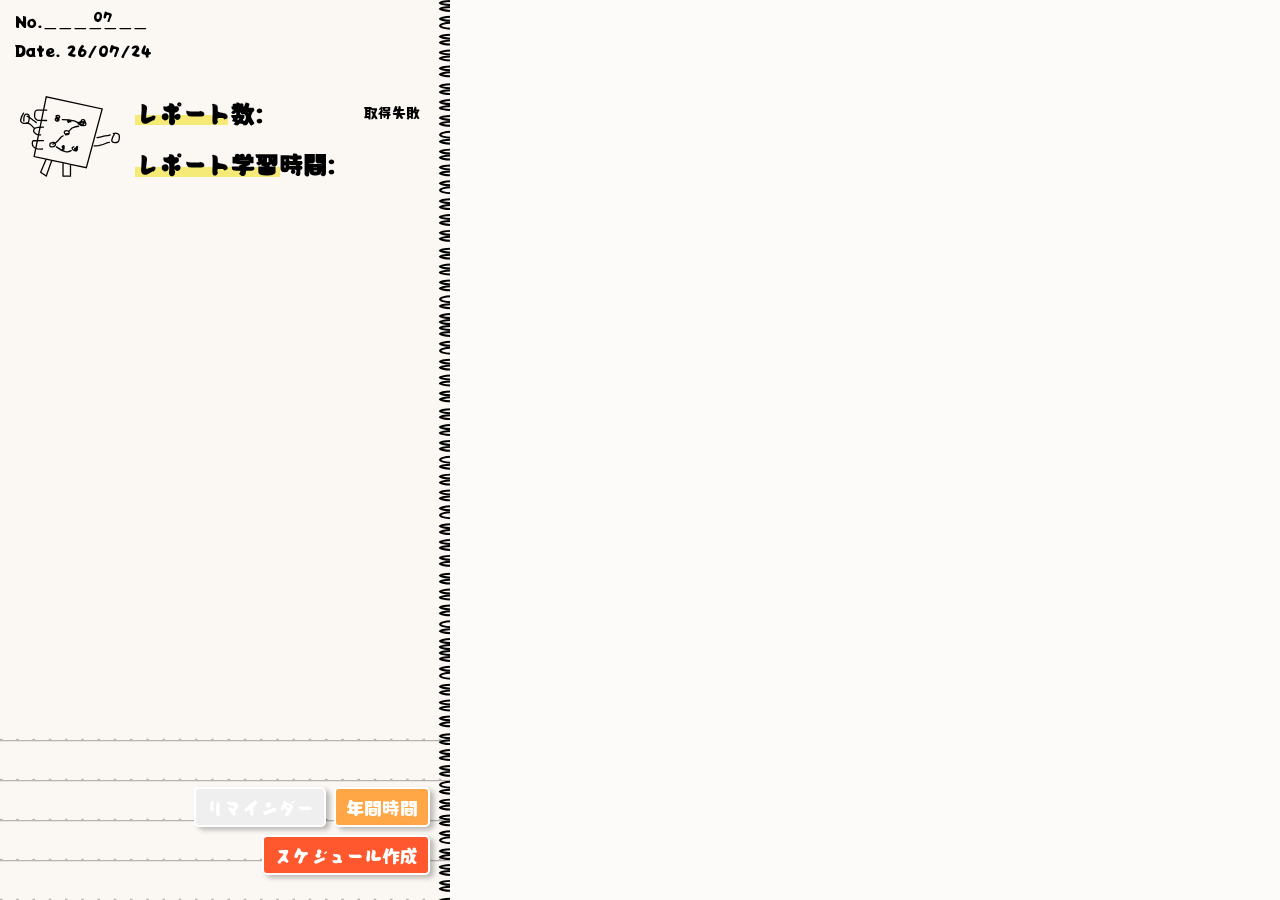
<file: popup/index.html>
<html>
	<head>
		<meta charset="UTF-8">
		<title>レポート管理ダッシュボード</title>
		<link rel="stylesheet" href="styles.css">
		<link rel="preconnect" href="https://fonts.googleapis.com">
		<link rel="preconnect" href="https://fonts.gstatic.com" crossorigin>
		<link href="https://fonts.googleapis.com/css2?family=Potta+One&display=swap" rel="stylesheet">
		<script src="../shared/config.js"></script>
		<script src="scripts/date.js"></script>
		<script type="module" src="scripts/report-time.js"></script>
	</head>
	<body>
		<div class="header">
			<ul>
				<li>
					<p class="month">01</p>
			    <p>No._______</p>
				</li>
				<li>
					<p id="date">Date 26/01/01</p>
				</li>
			</ul>
		</div>
		<div class="dashboard">
			<ul>
				<img src="img/zenKun.svg" alt="ZenKun Logo" width="100" height="100">
				<li>
					<h2>レポート数:</h2>
					<p data-deadline-report-count>n/a件</p>
					<div class="limit-underline"></div>
				</li>
				<li>
					<h2>レポート学習時間:</h2>
					<p id="remainingReportTime" data-remaining-report-time>n/a</p>
					<p id="remainingReportPercent" data-remaining-report-percent >n/a</p>
					<div class="limit-time-underline"></div>
				</li>
			</ul>
			<div class="buttons">
			<button type="button" id="calendarBTN" class="is-hidden">GCal追加</button>
			<button type="button" id="reminderBTN">リマインダー</button>
			<button type="submit" id="analysisBTN">年間時間</button>
			<button type="submit" id="scheduleBTN">スケジュール作成</button>
			</div>
			<div class="clips"></div>
			<div class="line"></div>
		</div>
		<div class="report-range-overlay schedule-overlay" data-schedule-overlay>
			<div class="schedule-overlay__card">
				<div class="schedule-overlay__header">
					<h3>スケジュール用プロンプト</h3>
					<button type="button" class="schedule-overlay__close" data-schedule-overlay-close>閉じる</button>
				</div>
				<p class="schedule-overlay__hint">学習頻度/1日の学習時間と締切前倒し日を入れてプロンプトを作成します</p>
				<div class="schedule-overlay__controls">
					<label>
						学習タイプ
						<select data-schedule-study-mode>
							<option value="frequency">学習頻度</option>
							<option value="daily-time">1日の学習時間</option>
						</select>
					</label>
					<label>
						入力
						<input type="text" placeholder="例: 3日に1回" data-schedule-study-value>
					</label>
				</div>
				<div class="schedule-overlay__controls">
					<label>
						提出期限の何日前に終わらせる？
						<input type="number" min="0" value="0" data-schedule-days-before>
					</label>
					<div class="schedule-overlay__meta" data-schedule-meta>対象月を取得中...</div>
				</div>
				<div class="schedule-overlay__status" data-schedule-status>プロンプト作成に必要な情報を取得中...</div>
				<div class="schedule-overlay__actions">
					<button type="button" class="schedule-overlay__generate" data-schedule-generate>プロンプト生成</button>
					<button type="button" class="schedule-overlay__copy" data-schedule-copy disabled>コピー</button>
					<button type="button" class="schedule-overlay__gpt" data-schedule-gpt>GPTへ移動</button>
				</div>
				<textarea class="schedule-overlay__prompt" rows="3" readonly placeholder="現在:9/2 対象:9月 10教科 学習:3日に1回" data-schedule-prompt></textarea>
			</div>
		</div>
		<div class="report-range-overlay reminder-overlay" data-reminder-overlay>
			<div class="reminder-overlay__card">
				<div class="reminder-overlay__header">
					<h3>リマインダー</h3>
					<button type="button" class="reminder-overlay__close" data-reminder-overlay-close>閉じる</button>
				</div>
				<div class="reminder-overlay__summary" data-reminder-summary>未登録</div>
				<div class="reminder-overlay__list" data-reminder-list>
					<p class="reminder-overlay__placeholder">リマインダーがありません</p>
				</div>
			</div>
		</div>
		<div class="report-range-overlay" data-report-range-overlay>
			<div class="report-range-overlay__card">
				<div class="report-range-overlay__header">
					<h3>6〜12月レポート時間</h3>
					<button type="button" class="report-range-overlay__close" data-report-range-overlay-close>閉じる</button>
				</div>
				<div class="report-range-overlay__controls">
					<label>
						対象年
						<input type="number" min="2000" max="2100" data-report-range-year>
					</label>
					<button type="button" class="report-range-overlay__fetch" data-report-range-fetch>取得</button>
				</div>
				<div class="report-range-overlay__summary" data-report-range-summary>未取得</div>
				<div class="report-range-overlay__list" data-report-range-results>
					<p class="report-range-overlay__placeholder">「分析開始」を押すと6〜12月のレポート学習時間が表示されます</p>
				</div>
			</div>
		</div>
	</body>
</html>
</file>
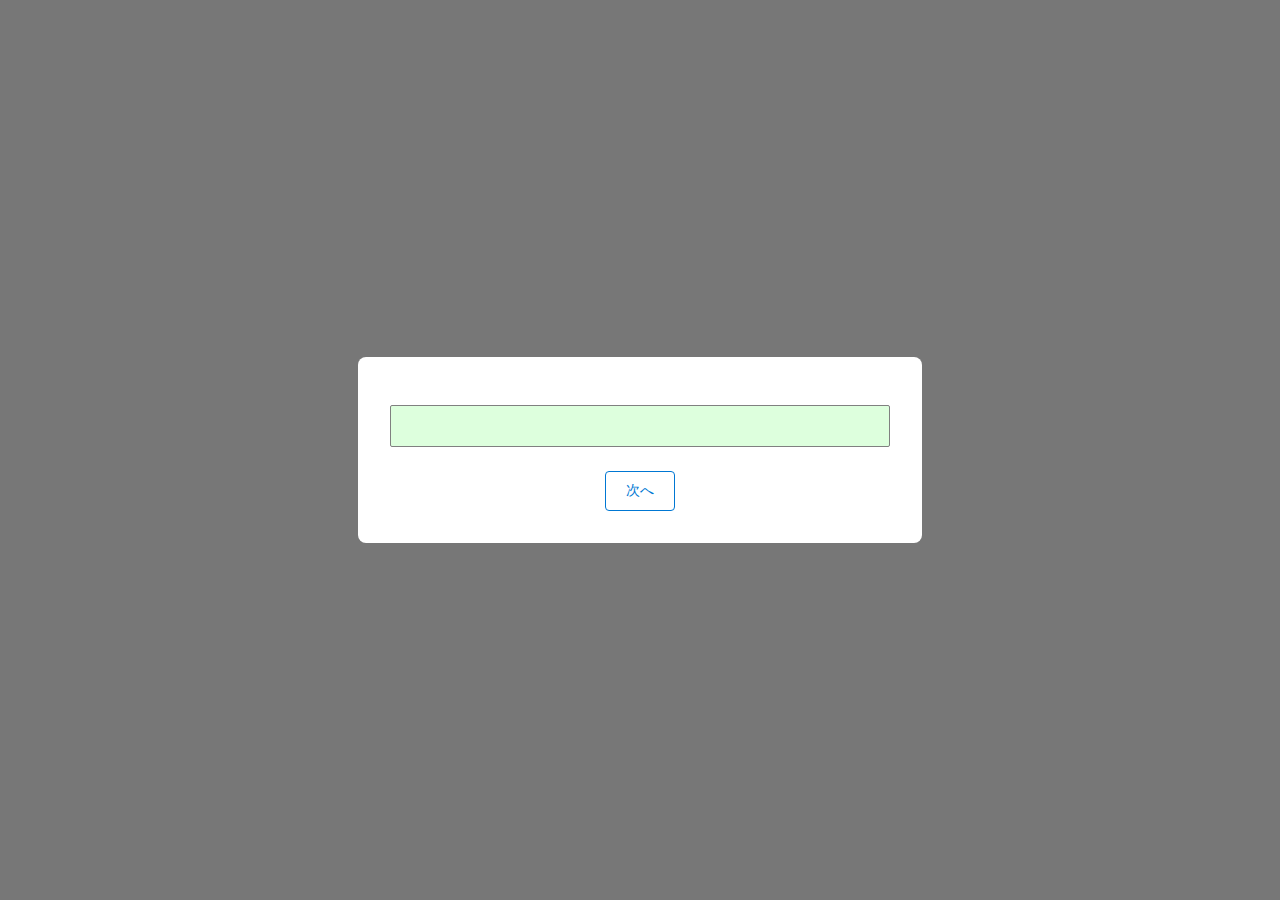
<file: youtube-block/answer.html>
<!DOCTYPE html>
<html>
  <head>
    <meta charset="utf-8" />
    <link href="style.css" rel="stylesheet" />
  </head>
  <body>
    <div class="modal-background">
      <div class="modal-content">
        <p class="question" id="question"></p>
        <input class="correct text" id="answer-input-1" type="text" />
        <p class="answer" id="answer"></p>
        <p class="description2" id="description"></p>
        <div class="buttons">
          <button class="button" id="answer-button-1">
            次へ
          </button>
        </div>
      </div>
    </div>
    <script src="answer.js"></script>
  </body>
</html>
</file>
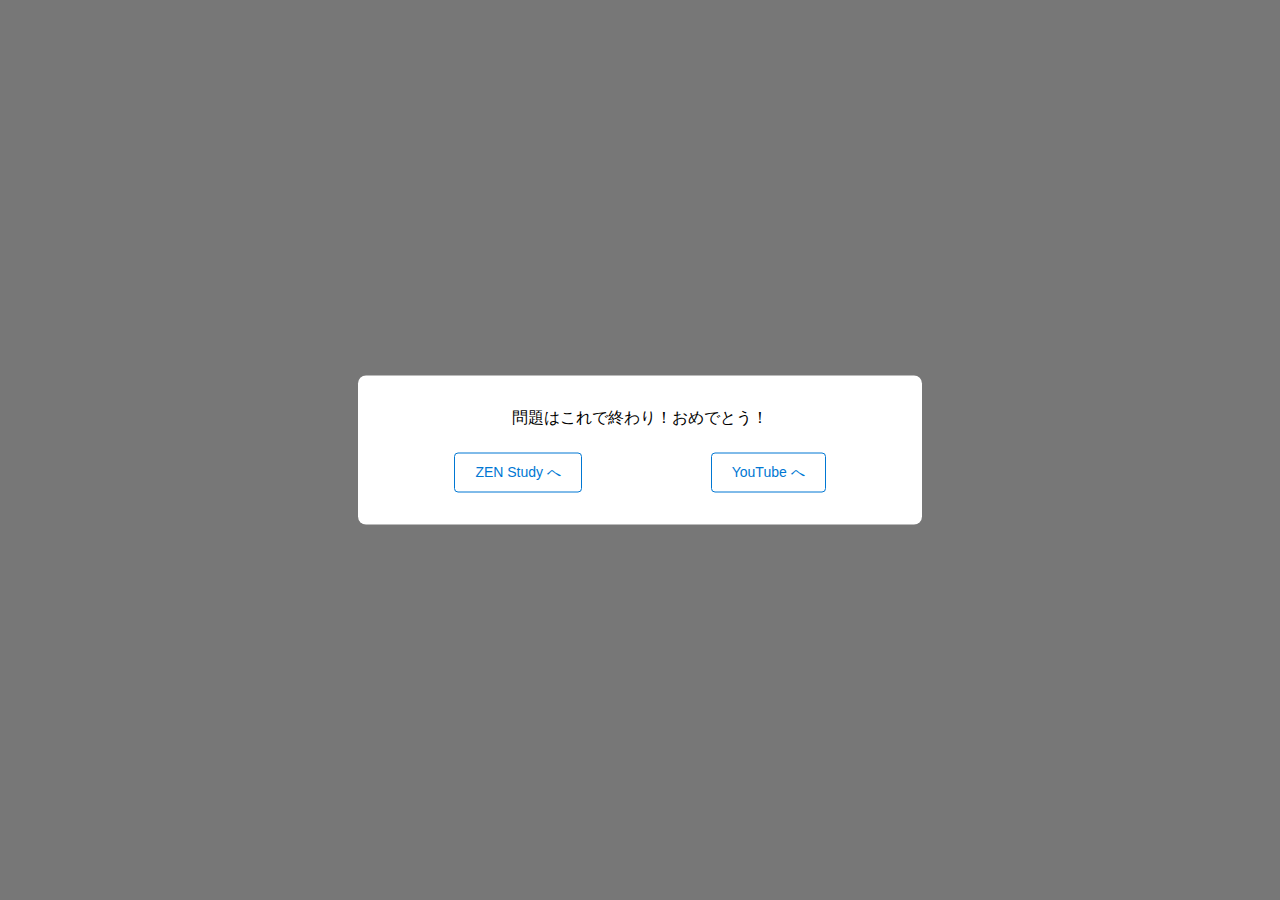
<file: youtube-block/complete.html>
<!DOCTYPE html>
<html>
  <head>
    <meta charset="utf-8" />
    <link href="style.css" rel="stylesheet" />
  </head>
  <body>
    <div class="modal-background">
      <div class="modal-content">
        <p style="text-align: center">問題はこれで終わり！おめでとう！</p>
        <div class="buttons">
          <button class="button" id="complete-button-1">
            ZEN Study へ
          </button>
          <button class="button" id="complete-button-2">
            YouTube へ
          </button>
        </div>
      </div>
    </div>
    <script src="complete.js"></script>
  </body>
</html>
</file>
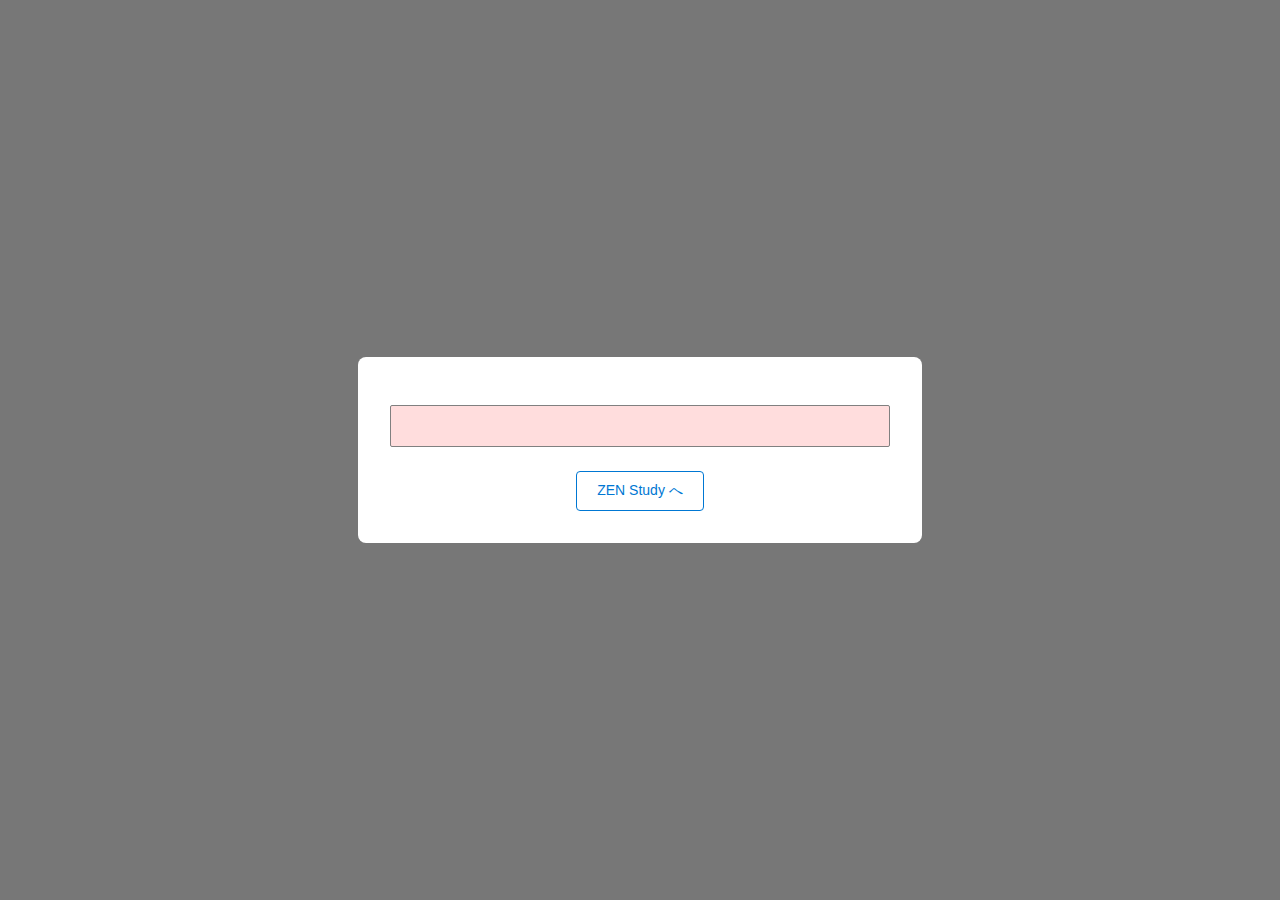
<file: youtube-block/incorrect.html>
<!DOCTYPE html>
<html>
  <head>
    <meta charset="utf-8" />
    <link href="style.css" rel="stylesheet" />
  </head>
  <body>
    <div class="modal-background">
      <div class="modal-content">
        <p class="question" id="question"></p>
        <input class="incorrect text" id="incorrect-input-1" type="text" />
        <p class="answer" id="answer"></p>
        <p class="description2" id="description"></p>
        <div class="buttons">
          <button class="button" id="incorrect-button-1">
            ZEN Study へ
          </button>
        </div>
      </div>
    </div>
    <script src="incorrect.js"></script>
  </body>
</html>
</file>
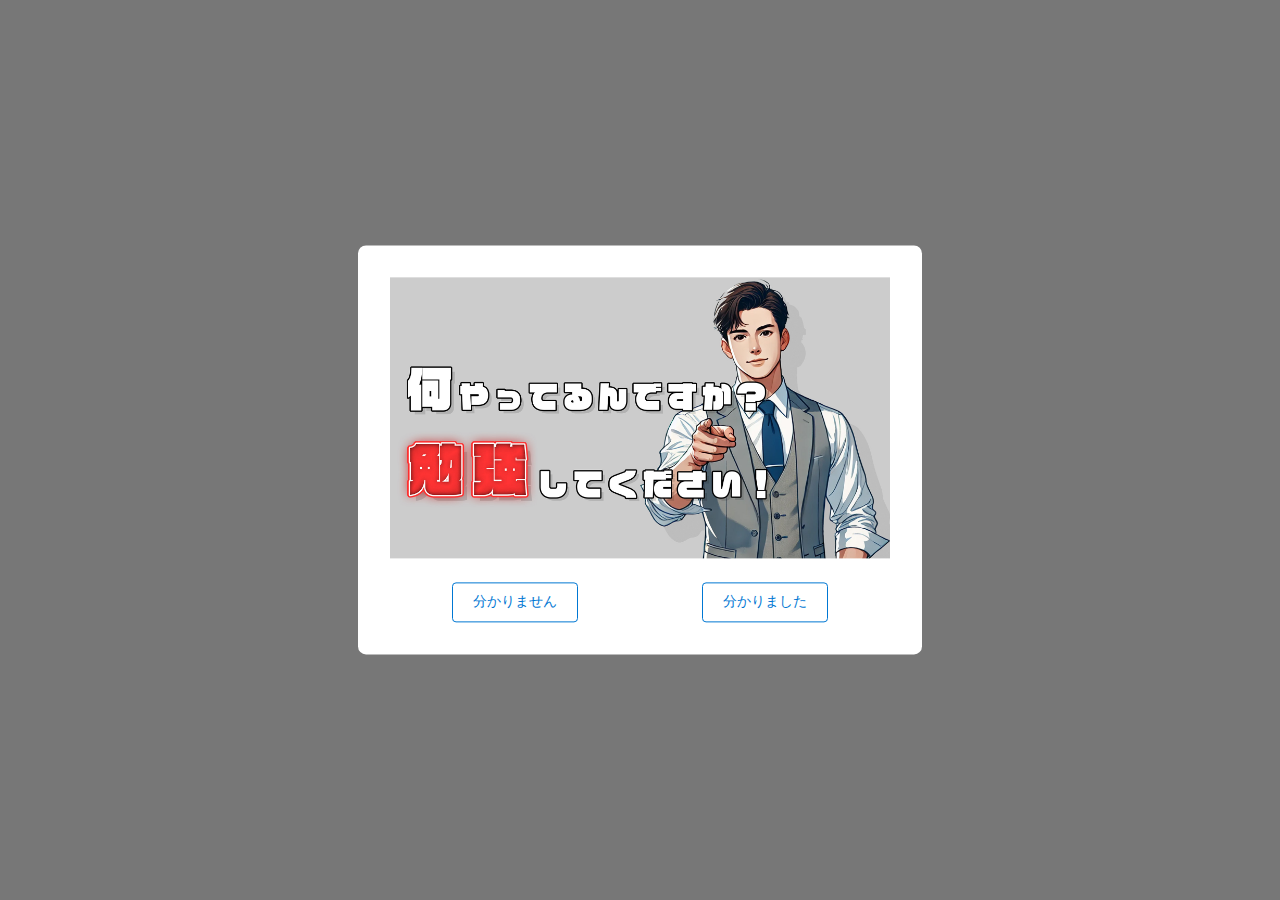
<file: youtube-block/initial.html>
<!DOCTYPE html>
<html>
  <head>
    <meta charset="utf-8" />
    <link href="style.css" rel="stylesheet" />
  </head>
  <body>
    <div class="modal-background">
      <div class="modal-content">
        <img class="image" src="img/whyyyyy.jpg" />
        <div class="buttons">
          <button class="button" id="initial-button-1">
            分かりません
          </button>
          <button class="button" id="initial-button-2">
            分かりました
          </button>
        </div>
      </div>
    </div>
    <script src="initial.js"></script>
  </body>
</html>
</file>
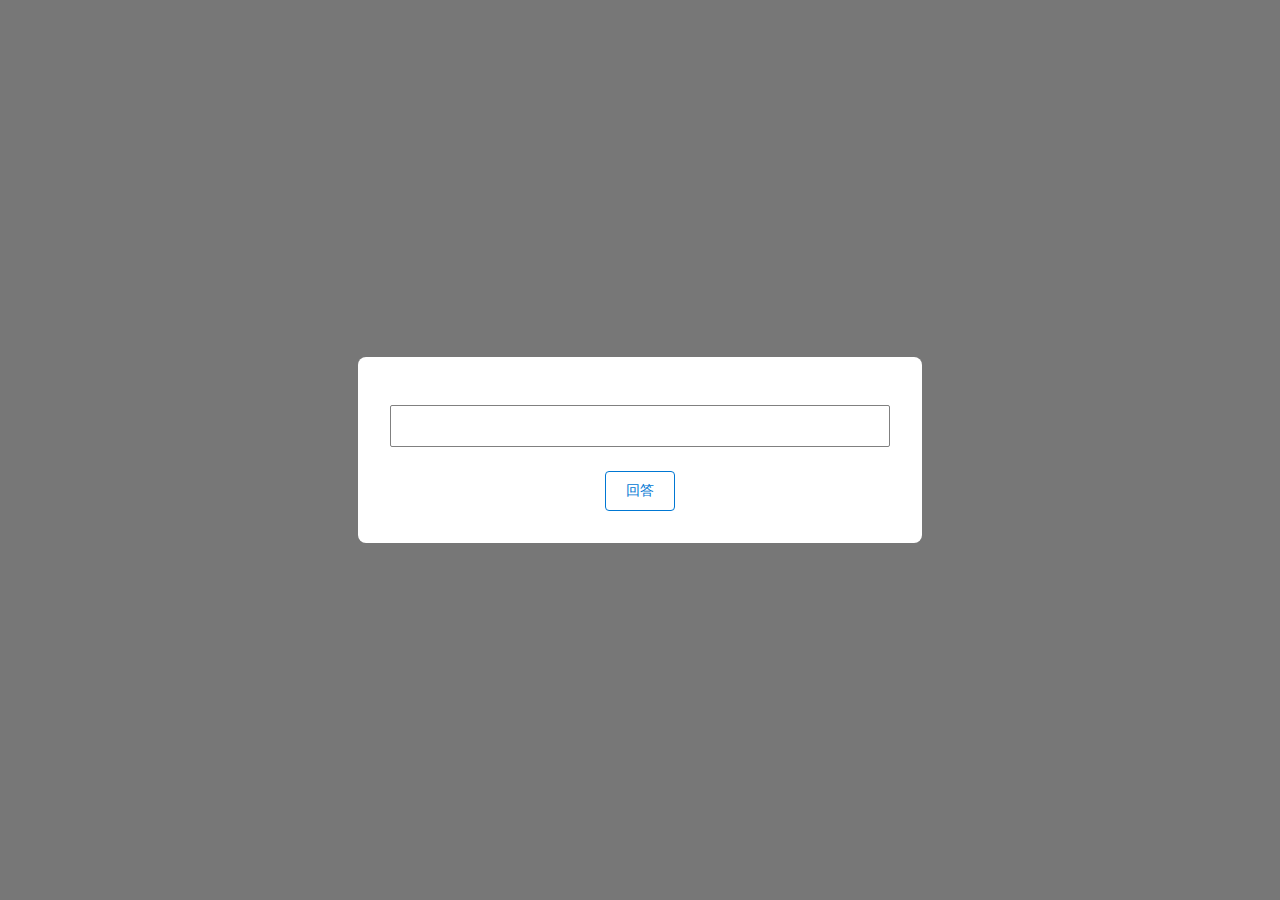
<file: youtube-block/question.html>
<!DOCTYPE html>
<html>
  <head>
    <meta charset="utf-8" />
    <link href="style.css" rel="stylesheet" />
  </head>
  <body>
    <div class="modal-background">
      <div class="modal-content">
        <p class="question" id="question"></p>
        <input class="text" type="text" id="question-input-1" autocomplete="off" />
        <div class="buttons">
          <button class="button" id="question-button-1">
            回答
          </button>
        </div>
      </div>
    </div>
    <script src="question.js"></script>
  </body>
</html>
</file>
<file: popup/styles.css>
html, body {
	margin: 0;
	padding: 0;
  width: 450px;
  min-height: 225px;
	height: auto;
	background-color: rgba(237, 214, 197, 0.1);
	overflow-y: auto;
}

html, body, .buttons button {
	font-family: "Potta One", system-ui;
  font-weight: 300;
  font-style: normal;
}

body {
  position: relative;
}

.header {
	display: block;
}

.header ul {
	margin: 15px 0 0 15px;
	padding: 0;
}

.header ul li {
	list-style: none;
	line-height: 0.8;
}

.month {
	position: absolute;
	top: -3px;
	/*
	 * 左固定
	left: 38px;
	*/
	/*
	 * 中央固定
	left: 70px;
	*/
	left: 93px;
	font-size: 14px;
}

.dashboard {
	margin-top: 30px;
}

.dashboard ul {
	display: block;
	padding: 0 20px;
}

.dashboard ul img {
	pointer-events: none;

	position: absolute;
	left: 20px;
}

.dashboard ul li {
	margin-left: 115px;
	display: flex;
	align-items: center;
	justify-content: space-between;
	padding-right: 20px;
	line-height: 0.5;
}

.dashboard ul li h2 {
	text-align: left;
}

.dashboard ul li p, #remainingReportTime, #remainingReportPercent {
	position: absolute;
	right: 30px;
	text-align: right;
	font-size: 14px;
}

#remainingReportTime {
	line-height: 1.2;
	bottom: 65px;
}

#remainingReportPercent {
	bottom: 85px;
}

.is-hidden {
	display: none !important;
}

.limit-underline, .limit-time-underline {
	position: absolute;
	height: 10px;
	margin-top: 15px;
	background-color: rgba(244, 229, 17, 0.6);
	z-index: -1;
}

.limit-underline {
	width: 93px;
}

.limit-time-underline {
	width: 145px;
}

.buttons {
	display: flex;
	justify-content: flex-end;
	gap: 8px;
	flex-wrap: wrap;

	position: absolute;
	bottom: 25px;
	left: 20px;
	right: 20px;
}

.buttons button {
  color: #FFFFFF;
	font-size: 18px;
	font-weight: 350;

	border: 2px solid #FFFFFF;
	border-radius: 5px;
	box-shadow: 4px 3px 5px rgba(0, 0, 0, 0.25);

  display: block;
	padding: 5px 10px;
	cursor: pointer;
}

#analysisBTN {
	background-color: #FFA647;
}

#scheduleBTN {
	background-color: #FF582E;
}

.clips {
  position: absolute;
  top: 0;
  right: -5;

  height: 100%;
  width: 20px;              /* リングの太さ */

  background-color: #000;   /* マスクで抜く“塗り” */

  -webkit-mask-image: url("img/clips.svg");
  mask-image: url("img/clips.svg");

  -webkit-mask-repeat: repeat-y;
  mask-repeat: repeat-y;

  -webkit-mask-size: 100% 325px; /* 1リングの間隔 */
  mask-size: 100% 325px;

  -webkit-mask-position: top right;
  mask-position: top right;

  pointer-events: none;
  z-index: 1;
}


.line {
	bottom: 0;
	left: 0;
	width: 100%;
	height: 180px;
	position: absolute;

	background-color: rgba(0, 0, 0, 0.3);
  -webkit-mask-image: url("img/line.svg");
  mask-image: url("img/line.svg");
  
  -webkit-mask-size: 100% 40px; 
  mask-size: 100% 40px;
  
  -webkit-mask-repeat: repeat;
  mask-repeat: repeat;
	z-index: -1;
}

.report-range-overlay {
	position: fixed;
	top: 0;
	left: 0;
	width: 100%;
	height: 100%;
	background: rgba(0, 0, 0, 0.4);
	opacity: 0;
	pointer-events: none;
	display: flex;
	align-items: center;
	justify-content: center;
	transition: opacity 0.2s ease;
}

.report-range-overlay.is-open {
	opacity: 1;
	pointer-events: auto;
}

.report-range-overlay__card {
	width: 90%;
	max-height: 90%;
	background: #fff3e8;
	border-radius: 10px;
	padding: 15px;
	box-shadow: 0 8px 16px rgba(0, 0, 0, 0.25);
	font-size: 12px;
	display: flex;
	flex-direction: column;
	gap: 10px;
}

.report-range-overlay__header {
	display: flex;
	align-items: center;
	justify-content: space-between;
	gap: 10px;
}

.report-range-overlay__header h3 {
	margin: 0;
	font-size: 16px;
}

.report-range-overlay__close,
.report-range-overlay__fetch {
	font-family: "Potta One", system-ui;
	border: 1px solid #333;
	border-radius: 4px;
	background: #ffd2a8;
	cursor: pointer;
	padding: 4px 10px;
}

.report-range-overlay__hint {
	margin: 0;
	color: #8a5c00;
}

.report-range-overlay__controls {
	display: flex;
	align-items: flex-end;
	gap: 8px;
}

.report-range-overlay__controls label {
	display: flex;
	flex-direction: column;
	gap: 4px;
}

.report-range-overlay__controls input {
	font-family: inherit;
	padding: 2px 4px;
	border-radius: 4px;
	border: 1px solid #999;
	width: 100px;
}

.report-range-overlay__summary {
	font-size: 14px;
	font-weight: 500;
}

.report-range-overlay__list {
	flex: 1;
	overflow-y: auto;
	border: 1px solid rgba(0, 0, 0, 0.1);
	border-radius: 6px;
	padding: 8px;
	background: rgba(255, 255, 255, 0.6);
}

.report-range-overlay__placeholder {
	margin: 0;
	color: #666;
	text-align: center;
}

.report-range-overlay__row {
	display: flex;
	justify-content: space-between;
	align-items: flex-start;
	gap: 10px;
	margin-bottom: 4px;
	font-size: 13px;
}

.report-range-overlay__row strong {
	font-size: 14px;
}

.report-range-overlay__details {
	display: flex;
	flex-direction: column;
	align-items: flex-end;
	gap: 2px;
	text-align: right;
}

.schedule-overlay {
	z-index: 2;
}

.schedule-overlay__card {
	width: 90%;
	max-width: 420px;
	max-height: 90vh;
	background: #fff3e8;
	border-radius: 10px;
	padding: 14px;
	box-shadow: 0 8px 16px rgba(0, 0, 0, 0.25);
	font-size: 12px;
	display: flex;
	flex-direction: column;
	gap: 10px;
	overflow-y: auto;
}

.schedule-overlay__header {
	display: flex;
	align-items: center;
	justify-content: space-between;
	gap: 10px;
}

.schedule-overlay__header h3 {
	margin: 0;
	font-size: 16px;
}

.schedule-overlay__close,
.schedule-overlay__generate,
.schedule-overlay__copy,
.schedule-overlay__gpt {
	font-family: "Potta One", system-ui;
	border: 1px solid #333;
	border-radius: 4px;
	background: #ffd2a8;
	cursor: pointer;
	padding: 4px 10px;
}

.schedule-overlay__actions {
	display: flex;
	gap: 8px;
	flex-wrap: wrap;
	justify-content: flex-start;
}

.schedule-overlay__hint {
	margin: 0;
	color: #8a5c00;
}

.schedule-overlay__controls {
	display: flex;
	flex-wrap: wrap;
	align-items: flex-end;
	gap: 10px;
}

.schedule-overlay__controls label {
	display: flex;
	flex-direction: column;
	gap: 4px;
}

.schedule-overlay__controls select,
.schedule-overlay__controls input {
	font-family: inherit;
	padding: 2px 4px;
	border-radius: 4px;
	border: 1px solid #999;
}

.schedule-overlay__controls input[type="number"] {
	width: 120px;
}

.schedule-overlay__meta,
.schedule-overlay__status {
	background: rgba(255, 255, 255, 0.6);
	border: 1px solid rgba(0, 0, 0, 0.1);
	border-radius: 6px;
	padding: 6px;
}

.schedule-overlay__status {
	min-height: 20px;
}

.schedule-overlay__prompt {
	width: 100%;
	box-sizing: border-box;
	font-family: inherit;
	border-radius: 6px;
	border: 1px solid rgba(0, 0, 0, 0.2);
	background: rgba(255, 255, 255, 0.8);
	padding: 8px;
	resize: none;
}
</file>
<file: youtube-block/style.css>
@charset "utf-8";

html, body {
  height: 100%;
  margin: 0;
  width: 100%;
}

.modal-background {
  background-color: #0008;
  height: 100%;
  position: relative;
  width: 100%;
}

.modal-content {
  background-color: #fff;
  border-radius: 8px;
  inset: 50% auto auto 50%;
  padding: 32px;
  position: absolute;
  transform: translate(-50%, -50%);
  width: 500px;
}

.image {
  display: block;
  height: 100%;
  width: 100%;
}

/*
* Text
*/

p {
  margin: 0;
  font-size: 16px;
}

.question {
  font-size: 16px;
}

.answer {
  font-size: 16px;
  margin-top: 24px;
}

.description2 {
  font-size: 16px;
  margin-top: 4px;
}

/*
* Form
*/

.text {
  border: 1px solid gray;
  border-radius: 2px;
  display: block;
  height: 24px;
  margin-top: 16px;
  padding: 8px;
  width: calc(100% - (8px + 1px) * 2);
}

.text:focus {
  outline: 2px auto #0077d3;
}

.correct {
  background-color: #dfd;
  pointer-events: none;
}

.incorrect {
  background-color: #fdd;
  pointer-events: none;
}

.buttons {
  box-shadow: none;
  display: flex;
  flex-direction: row;
  margin-top: 24px;
  padding: 0;
  width: 100%;
}

.button {
  background-color: white;
  border-radius: 4px;
  border: 1px solid rgb(0, 119, 211);
  box-sizing: border-box;
  color: rgb(0, 119, 211);
  cursor: pointer;
  display: block;
  font-size: 14px;
  margin-left: auto;
  margin-right: auto;
  margin-top: 0;
  padding: 10px 20px;
}

.button:hover {
  background-color: rgb(0, 119, 211);
  color: white;
}
</file>
